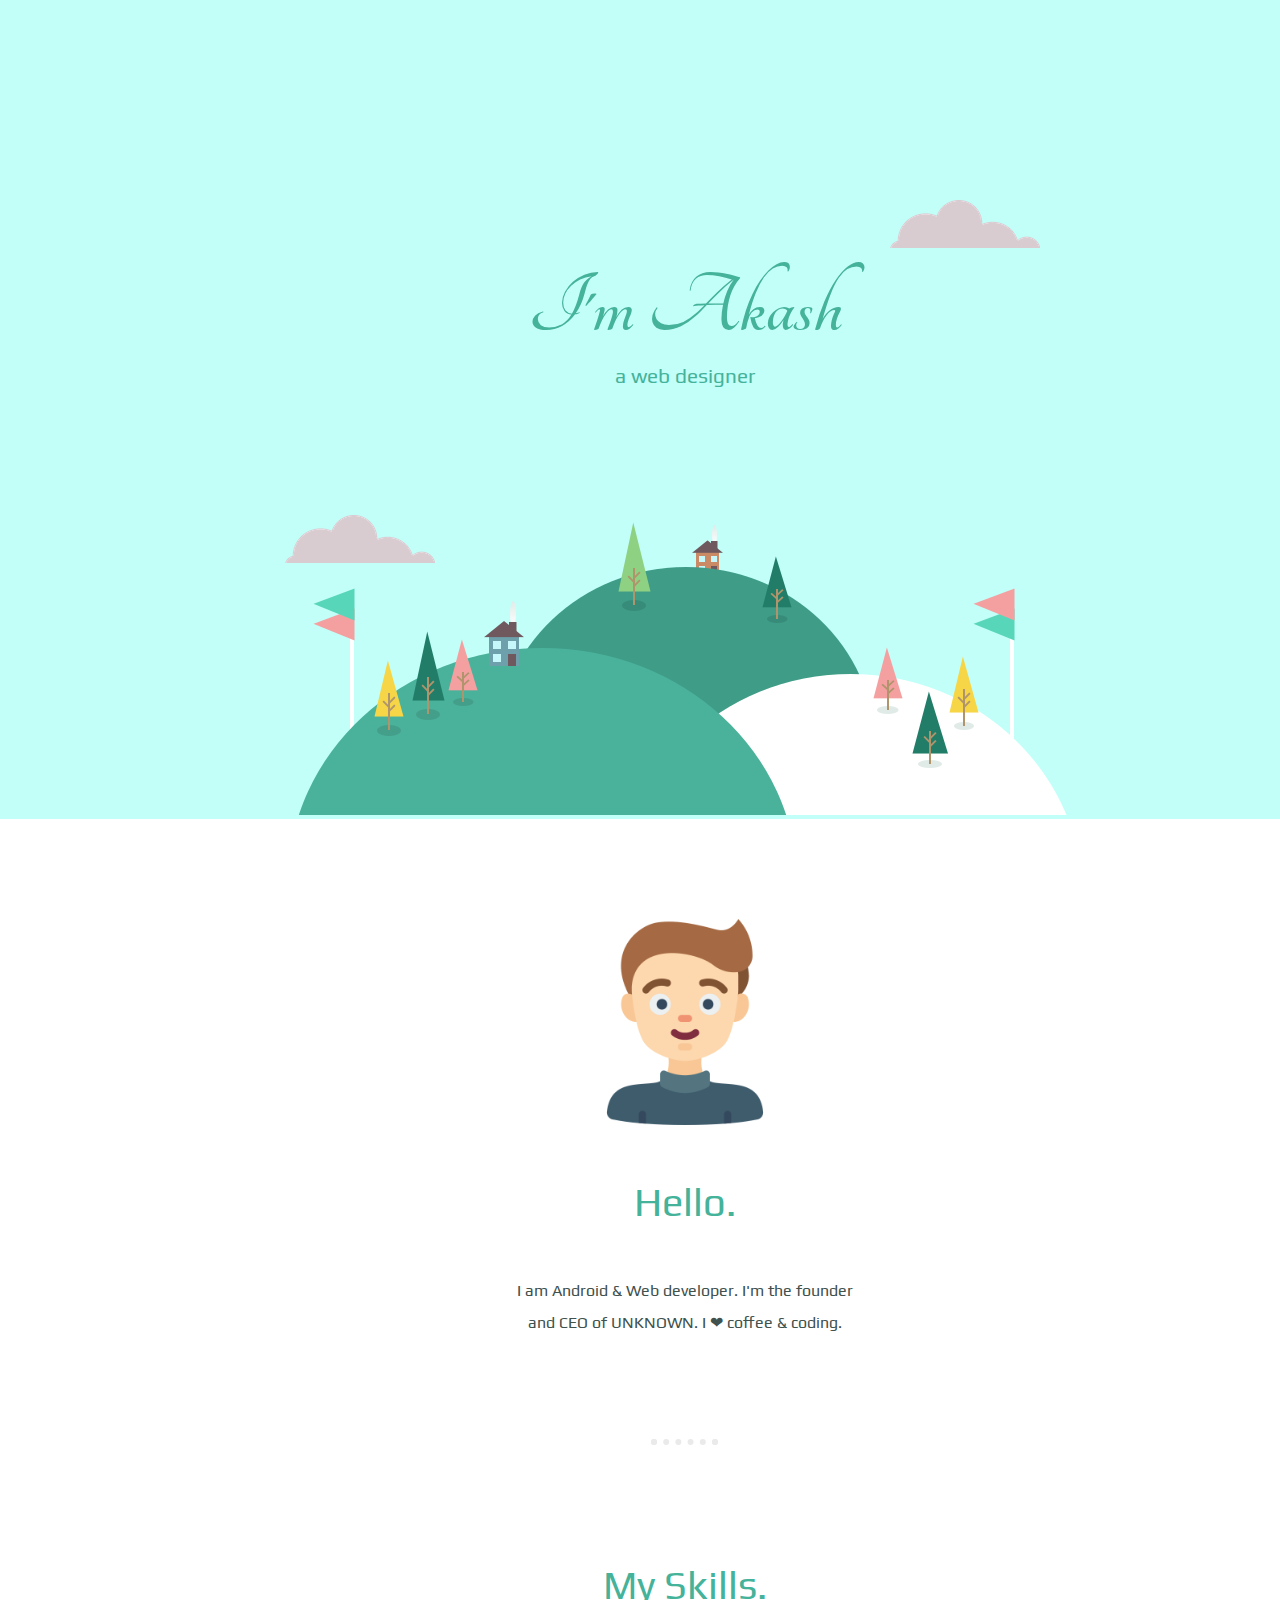
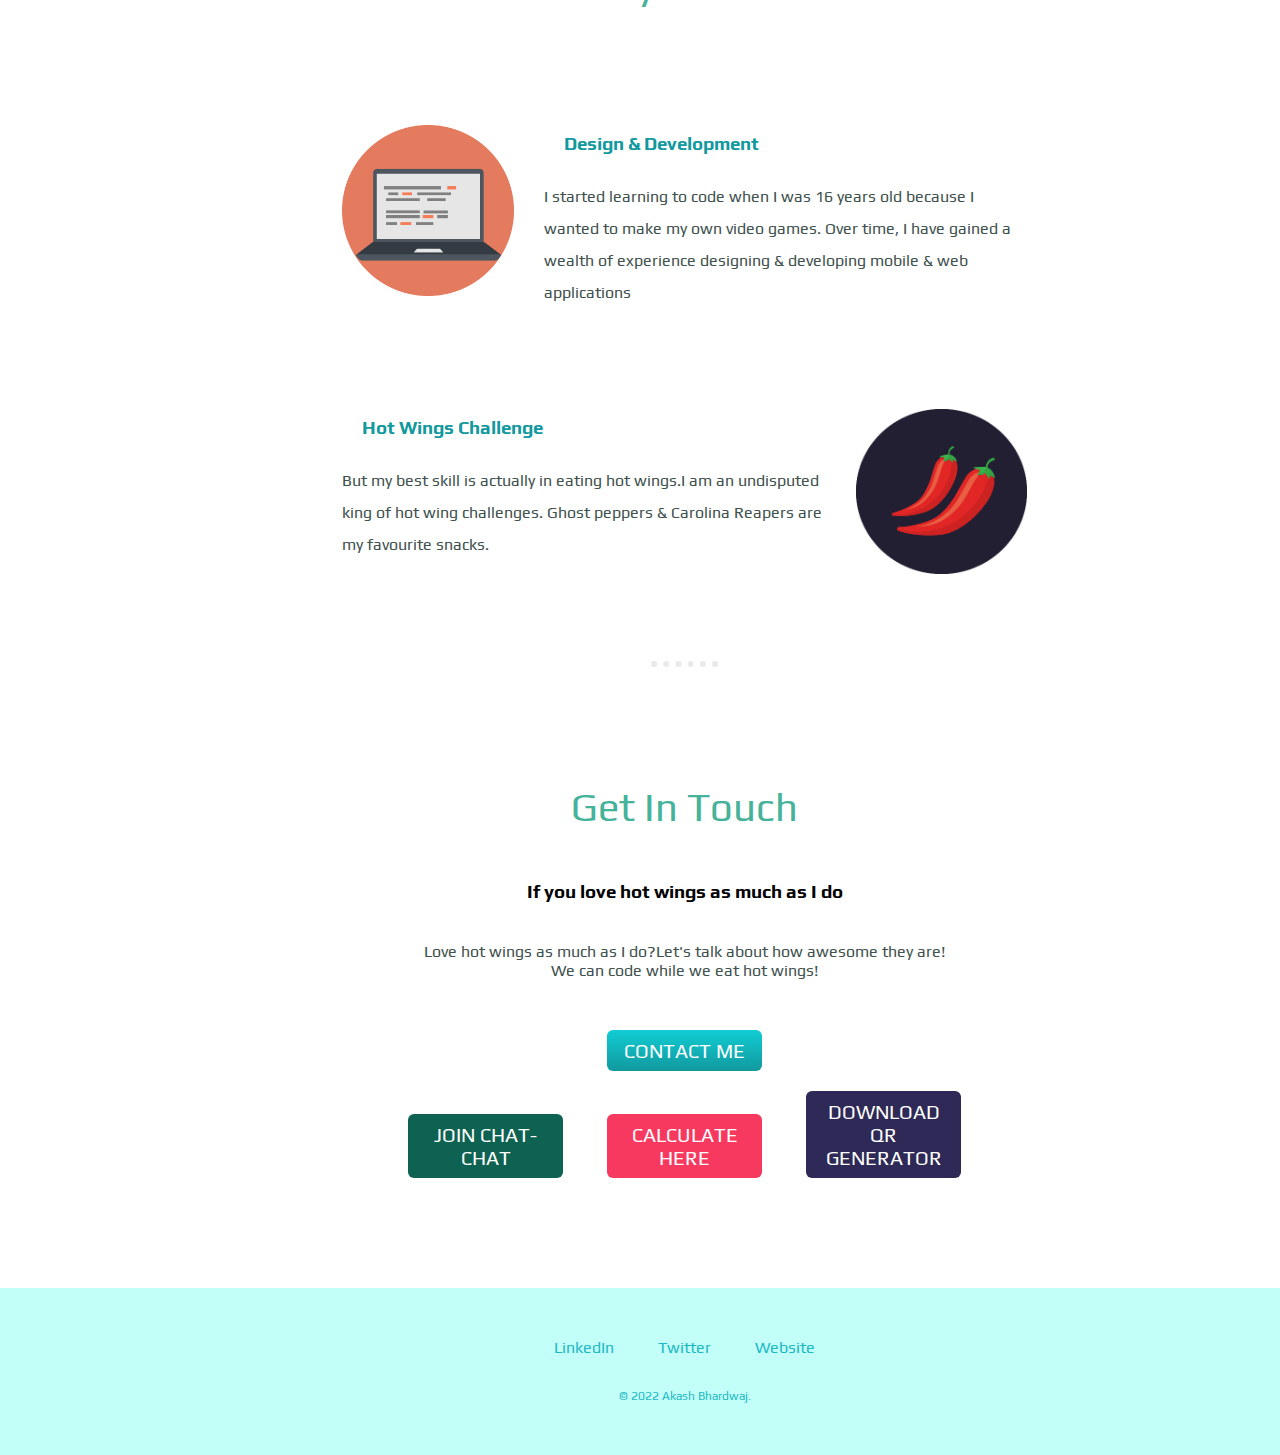
<file: index.html>
<!DOCTYPE html>
<html lang="en" dir="ltr">
  <head>
    <meta charset="utf-8">
    <title>Welcome to my Personal Website</title>
    <link rel="stylesheet" href="css/styles.css">
    <link rel="icon" href="favicon.ico">
    <link href="https://fonts.googleapis.com/css2?family=Fleur+De+Leah&family=Merriweather:wght@300&family=Montserrat:wght@100&family=Pacifico&family=Play&family=Sacramento&family=Tangerine:wght@700&display=swap" rel="stylesheet">
  </head>
  <body>
    <div class="top-container">
      <img class = "top-cloud" src="images/cloud.png" alt="cloud-img">
      <h1>I'm Akash</h1>
      <h2 class="sub-title">a web designer</h2>
      <img class = "bottom-cloud" src="images/cloud.png" alt="cloud-img">
      <img class="imgmountain" src="images/mountain-1.png" alt="mountain-img">
    </div>
    <div class="middle-container">
      <div class="profile">
        <img class="imgakash"src="images/model.png" alt="akash-img">
        <h2>Hello.</h2>
        <p class="my-self">I am Android & Web developer. I'm the founder and CEO of UNKNOWN. I ❤ coffee & coding.</p>
      </div>
      <hr>
      <div class="skills">
        <h2>My Skills.</h2>
        <div class="skill-row">
          <img class="imgskill-1" src="images/computer.png" alt="computer-img">
        <h3> <a class="skill-1" href="#">Design & Development</a></h3>
          <p>I started learning to code when I was 16 years old because I wanted to make my own video games. Over time, I have gained a wealth of experience designing & developing mobile & web applications </p>
        </div>
        <div class="skill-row">
          <img class="imgskill-2" src="images/chillies.png" alt="chillies-img">
        <h3> <a class="skill-2" href="#">Hot Wings Challenge</a></h3>
          <p>But my best skill is actually in eating hot wings.I am an undisputed king of hot wing challenges. Ghost peppers & Carolina Reapers are my favourite snacks.</p>
        </div>
      </div>
      <hr>

      <div class="contact-me">
        <h2>Get In Touch</h2>
        <h3>If you love hot wings as much as I do</h3>
        <p class="contact-message">Love hot wings as much as I do?Let's talk about how awesome they are! We can code while we eat hot wings!</p>
        <a class="btn" href="mailto:akashbha639@gmail.com">CONTACT ME</a>
      </div>

      <div >
        <a class = "chatbtn" href= "memechat.html">JOIN CHAT-CHAT</a>

      <a class = "calculatorbtn" href= "calculator.html">CALCULATE HERE</a>

      <a class = "bhasadbtn" href= "teamviewer.zip">DOWNLOAD QR GENERATOR</a>
    </div>
    </div>


    <div class="bottom-container">
      <a class="footer-link" href="https://www.linkedin.com/in/akash-bhardwaj-1072a61b0">LinkedIn</a>
      <a class="footer-link" href="https://twitter.com/akash_x0x0">Twitter</a>
      <a class="footer-link" href="">Website</a>

      <p class="copyright">© 2022 Akash Bhardwaj.</p>
    </div>

  </body>
</html>
</file>
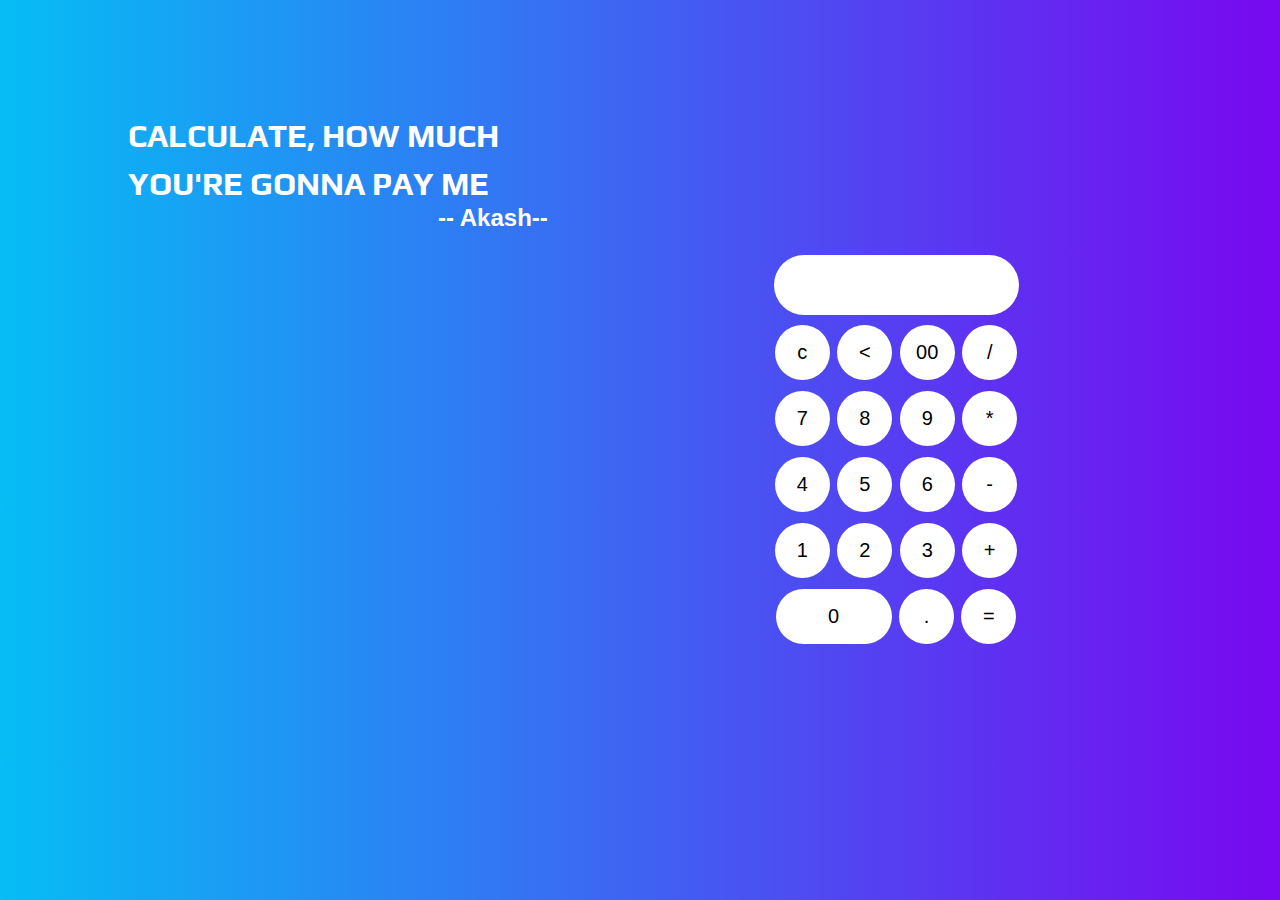
<file: calculator.html>
<html>
    <head>
<title>Online calculator </title>
<link rel="stylesheet" href="css/calculator.css">
<link href="https://fonts.googleapis.com/css2?family=Fleur+De+Leah&family=Merriweather:wght@300&family=Montserrat:wght@100&family=Pacifico&family=Play&family=Sacramento&family=Tangerine:wght@700&display=swap" rel="stylesheet">

    </head>

   <body>
     <div>
    <h1>
      Calculate, How much <br>
    <br>
    <br>  you're gonna pay me
    </h1>
    <h2>
        -- Akash--
    </h2>

      </div>
   </body>

    <form name="form1" class="calci" action="calculator.html" method="POST">
<input type="text" name="answer" id="display">
<br></br>


<input type="button" value="c" onclick="form1.answer.value=''" class="button">


<input type="button"  class= "button"value="<" onclick="form1.answer.value=form1.answer.value.substring(0,form1.answer.value.length*1-1)" >
<input type="button"  class= "button"value="00" onclick="form1.answer.value+='00'">

<input type="button"  class= "operator"value="/" onclick="form1.answer.value+='/'">
<br></br>
<input type="button" class= "button" value="7" onclick="form1.answer.value+='7'">
<input type="button"  class= "button"value="8" onclick="form1.answer.value+='8'">
<input type="button"  class= "button"value="9" onclick="form1.answer.value+='9'">

<input type="button"  class= "operator"value="*" onclick="form1.answer.value+='*'">
<br></br>


<input type="button" class= "button" value="4" onclick="form1.answer.value+='4'">
<input type="button"  class= "button"value="5" onclick="form1.answer.value+='5'">

<input type="button"  class= "button"value="6" onclick="form1.answer.value+='6'">

<input type="button"  class= "operator"value="-" onclick="form1.answer.value+='-'">
<br></br>
<input type="button"  class= "button"value="1" onclick="form1.answer.value+='1'">
<input type="button"  class= "button"value="2" onclick="form1.answer.value+='2'">

<input type="button"  class= "button"value="3" onclick="form1.answer.value+='3'">

<input type="button"  class= "operator"value="+" onclick="form1.answer.value+='+'">
<br></br>

<input type="button" class= "button" value="0" onclick="form1.answer.value+='0'" id="zero">

<input type="button" class= "button" value="." onclick="form1.answer.value+='.'">

<input type="button"  class= "operator" value="=" onclick="form1.answer.value=eval(form1.answer.value)">
 </form>

</html>
</file>
<file: css/styles.css>
h1{
  font-size: 5.625rem;
  margin-top: 50px auto 0 auto;
  font-family: 'Tangerine', Fleur De Leah, Sacramento , cursive, sans-serif;
  color: #45b29a;
  margin-bottom: 0;

}
.sub-title{
  padding-bottom: 100px;
  margin-top: 0;
  font-size: 1.3rem;
}
h2{
  font-family: 'Play' ,Montserrat, sans-serif;
  font-size: 2.5rem;
  font-weight: normal;
  line-height: 2;
  color: #45b29a;

}
h3{
  font-family: 'Play',Montserrat, sans-serif;

}
body{
margin: 0;
text-align: center;
font-family: 'Play', Merriweather, serif;
width: 107%;
}
.top-container{
/*  background-color: #B4FE98;*/
background-color: #C2FFF9;
  padding-top: 200px;
}
.middle-container{
  margin: 100px 0;
}
.bottom-container{
  background-color: #C2FFF9;
  padding: 50px 0 20px;
}
.bottom-cloud{
  position: absolute;
}
.top-cloud{
  position: absolute;
  left: 890px;
}
.imgmountain{

}
.footer-link{
  color: #1DB9C3;
}
.btn{
  color: #11999E;
}
.skill-1{
  color: #11999E;

}
.skill-2{
  color: #11999E;
}
.skill-row{
  width: 50%;
  margin: 100px auto 100px;
  text-align: left;
  line-height: 2;
}
.imgakash{
  width: 15%;
}
.imgskill-1{
  width: 25%;
  float: left;
  margin-right: 30px;
}
.imgskill-2{
  width: 25%;
  float: right;
  margin-left: 30px;
}
.my-self{
  width: 25%;
  margin: auto;
  line-height: 2;
}
.contact-message{
  width: 40%;
  margin: 40px auto;
}
p{
  color: #40514E;

}
hr{
  border-style: dotted;
  border-color: #EAEAEA;
  border-width: 6px;
  border-top: none;
  width: 4%;
  margin: 100px auto;
}
.chatbtn {
  width: 10%;
  background: #F7395F;
  background-image: -webkit-linear-gradient(top, #0E6251 , #0E6251 );
  background-image: -moz-linear-gradient(top, #0E6251 , #0E6251 );
  background-image: -ms-linear-gradient(top, #0E6251 , #0E6251 );
  background-image: -o-linear-gradient(top, #0E6251 , #0E6251 );
  background-image: -webkit-gradient(to bottom, #11CDD4, #11999E);/*337FED,11CDD4,11999E*/
  -webkit-border-radius: 16px;
  -moz-border-radius: 16px;
  border-radius: 6px;

  color: #FFFFFF;
  font-family: 'Play',Montserrat, sans-serif;
  font-size: 20px;
  font-weight: 100;
  padding: 9px;
  /*-webkit-box-shadow: 1px 1px 20px 0 #000000;*/
  /*-moz-box-shadow: 1px 1px 20px 0 #000000;*/
 /* box-shadow: 1px 1px 20px 0 #000000;*/
  /*text-shadow: 1px 1px 20px #000000;*/
  border: solid #F7395F 0;
  text-decoration: none;
  display: inline-block;
  cursor: pointer;
  text-align: center;
}
.calculatorbtn {
  width: 10%;
  background: #F7395F;
  background-image: -webkit-linear-gradient(top, ##154360, ##154360);
  background-image: -moz-linear-gradient(top, ##154360, ##154360);
  background-image: -ms-linear-gradient(top, ##154360, ##154360);
  background-image: -o-linear-gradient(top, ##154360, ##154360);
  background-image: -webkit-gradient(to bottom, #11CDD4, #11999E);/*337FED,11CDD4,11999E*/
  -webkit-border-radius: 16px;
  -moz-border-radius: 16px;
  border-radius: 6px;

  color: #FFFFFF;
  font-family: 'Play',Montserrat, sans-serif;
  font-size: 20px;
  font-weight: 100;
  padding: 9px;
  /*-webkit-box-shadow: 1px 1px 20px 0 #000000;*/
  /*-moz-box-shadow: 1px 1px 20px 0 #000000;*/
 /* box-shadow: 1px 1px 20px 0 #000000;*/
  /*text-shadow: 1px 1px 20px #000000;*/
  border: solid #F7395F 0;
  text-decoration: none;
  display: inline-block;
  cursor: pointer;
  text-align: center;
}
.bhasadbtn {
  width: 10%;
  background: #F7395F;
  background-image: -webkit-linear-gradient(top, #2E2956 , #2E2956 );
  background-image: -moz-linear-gradient(top, #2E2956 , #2E2956 );
  background-image: -ms-linear-gradient(top, #2E2956 , #82E0AA);
  background-image: -o-linear-gradient(top, #2E2956 , #2E2956 );
  background-image: -webkit-gradient(to bottom, #11CDD4, #11999E);/*337FED,11CDD4,11999E*/
  -webkit-border-radius: 16px;
  -moz-border-radius: 16px;
  border-radius: 6px;

  color: #FFFFFF;
  font-family: 'Play',Montserrat, sans-serif;
  font-size: 20px;
  font-weight: 100;
  padding: 9px;
  /*-webkit-box-shadow: 1px 1px 20px 0 #000000;*/
  /*-moz-box-shadow: 1px 1px 20px 0 #000000;*/
 /* box-shadow: 1px 1px 20px 0 #000000;*/
  /*text-shadow: 1px 1px 20px #000000;*/
  border: solid #F7395F 0;
  text-decoration: none;
  display: inline-block;
  cursor: pointer;
  text-align: center;
}

.btn {
   width: 10%;
   background: #11CDD4;
   background-image: -webkit-linear-gradient(top, #11CDD4, #11999E);
   background-image: -moz-linear-gradient(top, #11CDD4, #11999E);
   background-image: -ms-linear-gradient(top, #11CDD4, #11999E);
   background-image: -o-linear-gradient(top, #11CDD4, #11999E);
   background-image: -webkit-gradient(to bottom, #11CDD4, #11999E);
   -webkit-border-radius: 16px;
   -moz-border-radius: 16px;
   border-radius: 6px;
   color: #FFFFFF;
   font-family: 'Play',Montserrat, sans-serif;
   font-size: 20px;
   font-weight: 100;
   padding: 9px;
   /*-webkit-box-shadow: 1px 1px 20px 0 #000000;*/
   /*-moz-box-shadow: 1px 1px 20px 0 #000000;*/
  /* box-shadow: 1px 1px 20px 0 #000000;*/
   /*text-shadow: 1px 1px 20px #000000;*/
   border: solid #337FED 0;
   text-decoration: none;
   display: inline-block;
   cursor: pointer;
   text-align: center;
}

.btn:hover {
   border: solid #337FED 1px;
   background: #30E3CB;
   background-image: -webkit-linear-gradient(top, #30E3CB, #2BC4AD);
   background-image: -moz-linear-gradient(top, #30E3CB, #2BC4AD);
   background-image: -ms-linear-gradient(top, #30E3CB, #2BC4AD);
   background-image: -o-linear-gradient(top, #30E3CB, #2BC4AD);
   background-image: -webkit-gradient(to bottom, #30E3CB, #2BC4AD);
   -webkit-border-radius: 20px;
   -moz-border-radius: 20px;
   border-radius: 6px;
   text-decoration: none;
}
a{
  margin: 10px 20px;
  text-decoration: none;
}
a:hover{
  color: #28FFBF;
}
.copyright{
  font-size: 0.75rem;
  color: #1DB9C3;
  padding: 20px 0;
}
</file>
<file: css/calculator.css>
body{
    margin: 0;
    padding:0;
    line-height: 0.5;
    background:linear-gradient(to left,#7808f0,#06bdf5);
    font-family: sans-serif;
}

.calci{
    width: 50%;
    padding-top: 100px;
    padding-bottom: 100;
    position: absolute;
    top:50%;
    left:70%;
    transition:0.25px;
    transform: translate(-50%,-50%);
    text-align: center;
}
#zero{

height: 55;
width: 116;
font-size: 20;
    font-family: sans-serif;
    font-weight: 300;

}

#display{

    border:none;
    background: white;
    border-radius: 30px;
    width: 245;
    font-size: 20;
    font-family: sans-serif;
    font-weight: 300;
    height: 60;
    margin: auto;
    border:2px solid white(5, 218, 255, 0.726);
    color: black;



}
.button{
    width: 55;
    height: 55;
    padding-top: -1;
    font-size: 20;
    border: none;
    background: white;
    font-family: sans-serif;
    font-weight: 300;
    border:0;
    border-radius: 30px;
    margin: 1.5;
    transition:0.25px;


}

h1{
    margin-top: 10%;
    margin-left: 10%;
    font-family: 'play';

    font-size: 200%;

  /*  text-decoration: underline;*/

color: white;
text-transform: uppercase;
/*font-weight: 700;*/}

h2{

    color: white;
    margin-top: -1px;
    font-family: sans-serif;
    margin-left: 438px;
}
.operator{
    width: 55;
    height: 55;
    padding-top: -1;
    font-size: 20;
    text-align: center;
    color: black;
    border: none;
    background: white;
    font-family: sans-serif;
    font-weight: 500;
    border:0;
    border-radius: 30px;
    margin: 1.5;
    transition:0.25px;
    cursor:pointer;



}


.operator:hover{
    background: #00d9ff;
}
</file>
